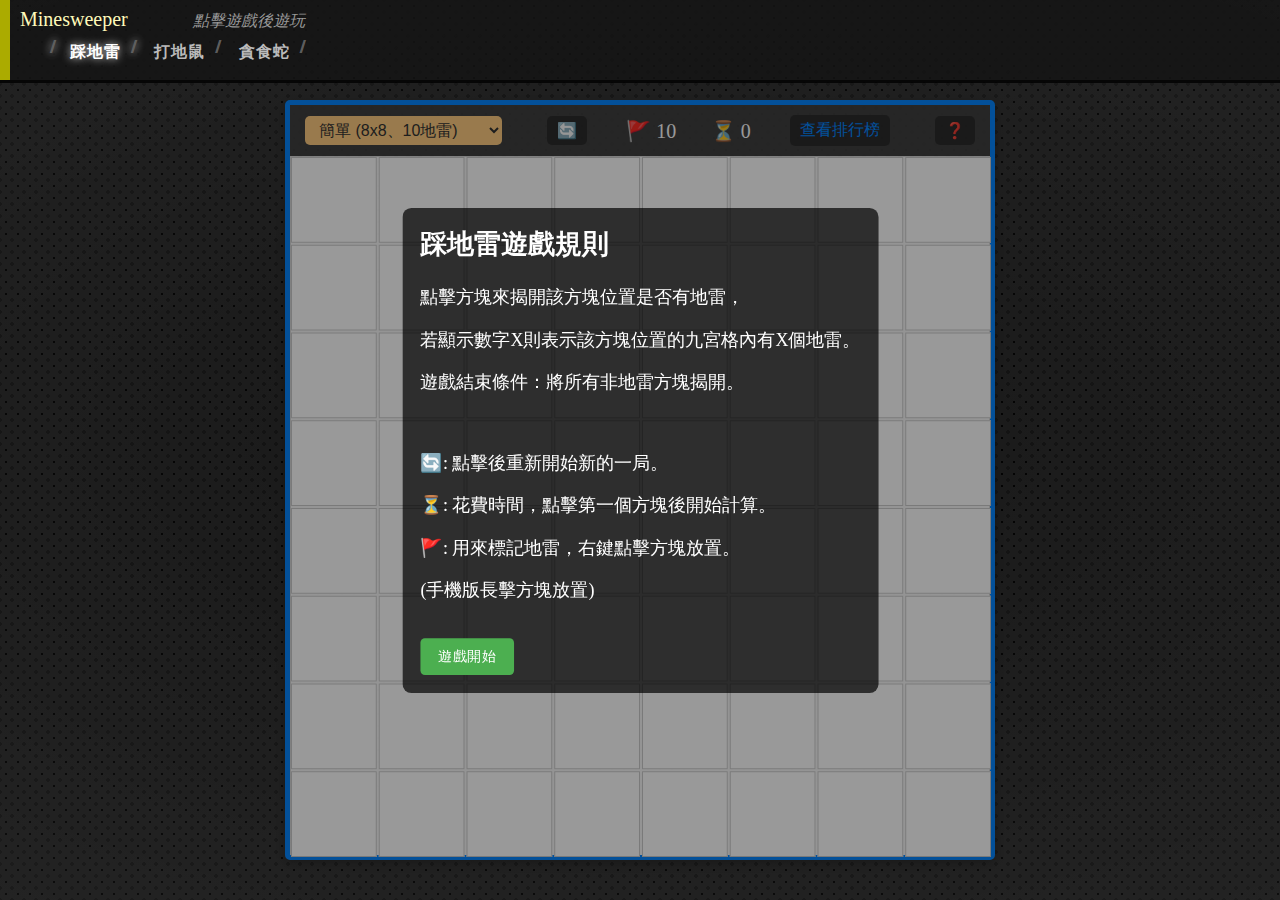
<file: index.html>
<!DOCTYPE html>
<html lang="zh-Hant">
<head>
  <meta charset="UTF-8">
  <meta name="viewport" content="width=device-width, initial-scale=1.0, maximum-scale=1.0, user-scalable=no">
  <title>HTML5 小遊戲</title>
  <link rel="stylesheet" href="style.css">
</head>
<body>
  <!-- 網站頁面總標題 -->
  <header>
      <!-- 預設遊戲名稱 -->
      <h1 id="title">踩地雷</h1>
      <p id="expand">觸碰查看更多小遊戲.</p>
      <p id="select">點擊遊戲後遊玩</p>
      <!-- 遊戲列表 -->
      <ul id="nav">
        <li><a href="#minesweeper" data-game="minesweeper" class="selected">踩地雷</a></li>
          <li><a href="#whackamole" data-game="whackamole">打地鼠</a></li>
          <li><a href="#snake" data-game="snake">貪食蛇</a></li>
      </ul>
  </header>
  <!-- 遊戲執行區 -->
  <iframe id="machine"></iframe>
  <script>
    // 檢查是否為手機版畫面
    const isMobile = window.matchMedia("(max-width: 768px)").matches;
    // 根據裝置類型設定文字
    if(isMobile) {
        document.getElementById("expand").innerHTML = "點擊查看更多小遊戲";
    }
    // 遊戲選擇
    function play(game) {
        "use strict";
        document.querySelector("#nav li a.selected").className = "";
        document.querySelector(`#nav li a[data-game=${game}]`).className = "selected";
        document.getElementById("title").innerHTML = game;
        document.getElementById("machine").src = `${game}/index.html`;
        document.title = "HTML5 Games: " + game.substring(0, 1).toUpperCase() + game.substring(1);
    }
    // 遊戲載入
    window.addEventListener("load", () => {
        "use strict";
        const header = document.querySelector("header");
        play(location.hash.substring(1) || "minesweeper");
        
        // 導航選單點擊事件
        document.querySelector("#nav").addEventListener("click", (e) => {
            if (e.target.dataset.game) {
                play(e.target.dataset.game);
            }
        });
    }, false);
  </script>
</body>
</html>
</file>
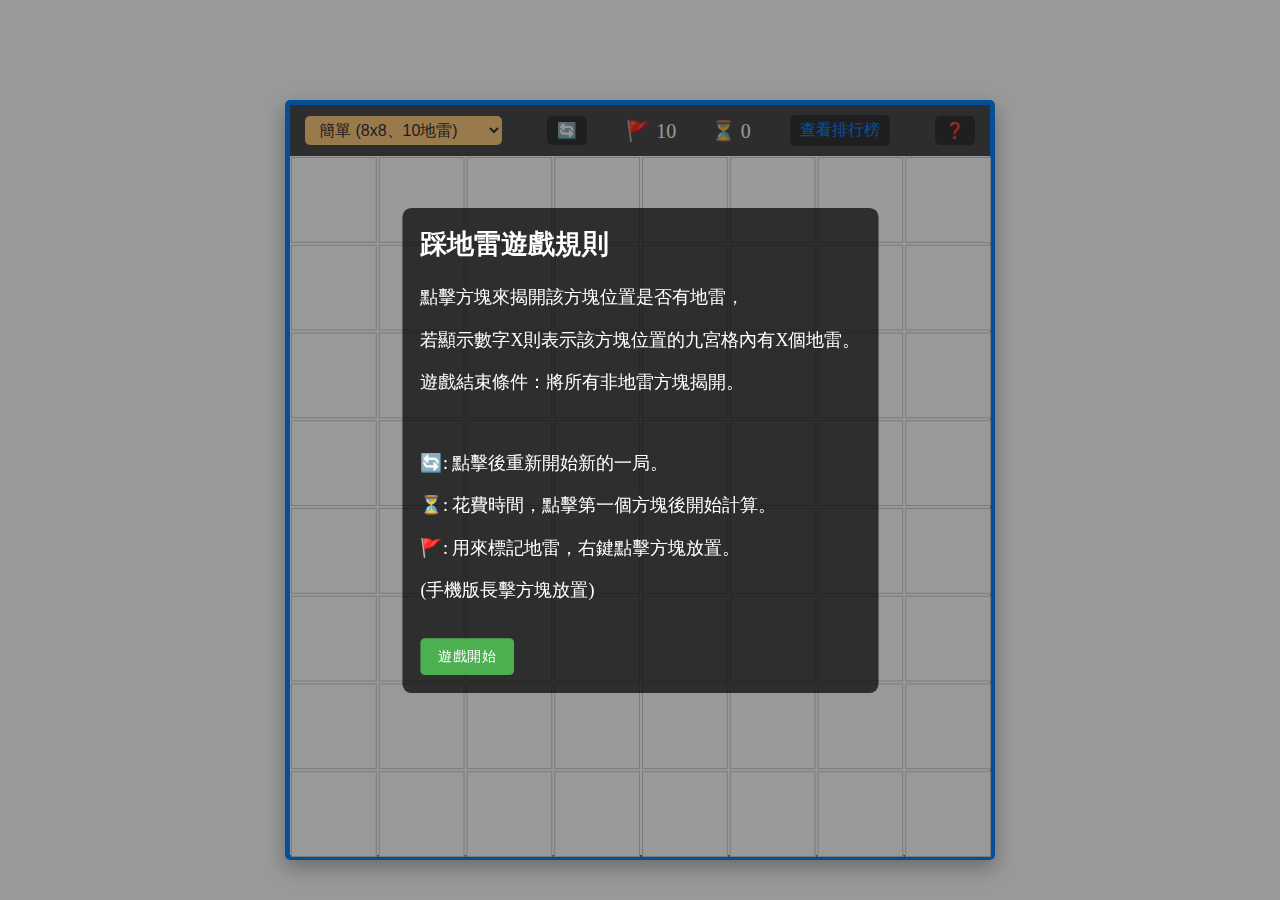
<file: minesweeper/index.html>
<!DOCTYPE html>
<html lang="zh-Hant">
<head>
  <meta charset="UTF-8">
  <meta name="viewport" content="width=device-width, initial-scale=1.0">
  <title>踩地雷</title>
  <link rel="stylesheet" href="style.css">
  <script src="./game.js"></script>
</head>
<body>
  <div id="container" class="gameScreen">
  <header id="header">
    <!-- 遊戲難度選擇 -->
    <select id="difficulty">
      <option value="easy">簡單 (8x8、10地雷)</option>
      <option value="medium">中等 (16x16、40地雷)</option>
      <option value="hard">困難 (24x24、99地雷)</option>
    </select>
    <button id="reset">🔄</button>
    <span id="flags">🚩 99</span>
    <span id="timer">⏳ 000</span>
    <!-- 排行榜相關 -->
    <button id="leaderboard">查看排行榜</button>
    <div id="leaderboard-modal">
      <h2 id="leaderboard-header">最速排行榜
      <select id="leaderboard-select">
        <option value="easy">簡單</option>
        <option value="medium">中等</option>
        <option value="hard">困難</option>
      </select>
      </h2>
      <p id="leaderboard-none">此難度目前沒有人通過</p>
      <ol id="leaderboard-list">
      </ol>
      <button id="close-leaderboard">關閉</button>
    </div>
    <!-- 說明相關 -->
    <button id="help">❓</button>
    <div id="help-modal">
      <h2>踩地雷遊戲說明</h2>
      <p>點擊方塊來揭開該方塊位置是否有地雷，</p>
      <p>若顯示數字X則表示該方塊位置的九宮格內有X個地雷。</p>
      <p>遊戲結束條件：將所有非地雷方塊揭開。</p>
      <br>
      <p>🔄: 點擊後重新開始新的一局。</p>
      <p>⏳: 花費時間，點擊第一個方塊後開始計算。</p>
      <p>🚩: 用來標記地雷，右鍵點擊方塊放置。</p>
      <p>(手機版長擊方塊放置)</p>
    </div>
  </header>
  <div id="game"></div>
  <div id="message-box">
    <h2 id="message">點擊方塊開始遊戲</h2>
  </div>
  <!-- 遊戲規則相關 -->
  <div id="rules-modal">
    <div id="rules-content">
      <h2>踩地雷遊戲規則</h2>
      <p>點擊方塊來揭開該方塊位置是否有地雷，</p>
      <p>若顯示數字X則表示該方塊位置的九宮格內有X個地雷。</p>
      <p>遊戲結束條件：將所有非地雷方塊揭開。</p>
      <br>
      <p>🔄: 點擊後重新開始新的一局。</p>
      <p>⏳: 花費時間，點擊第一個方塊後開始計算。</p>
      <p>🚩: 用來標記地雷，右鍵點擊方塊放置。</p>
      <p>(手機版長擊方塊放置)</p>
      <button id="start-game">遊戲開始</button>
    </div>
  </div>
  </div>
</body>
</html>
</file>
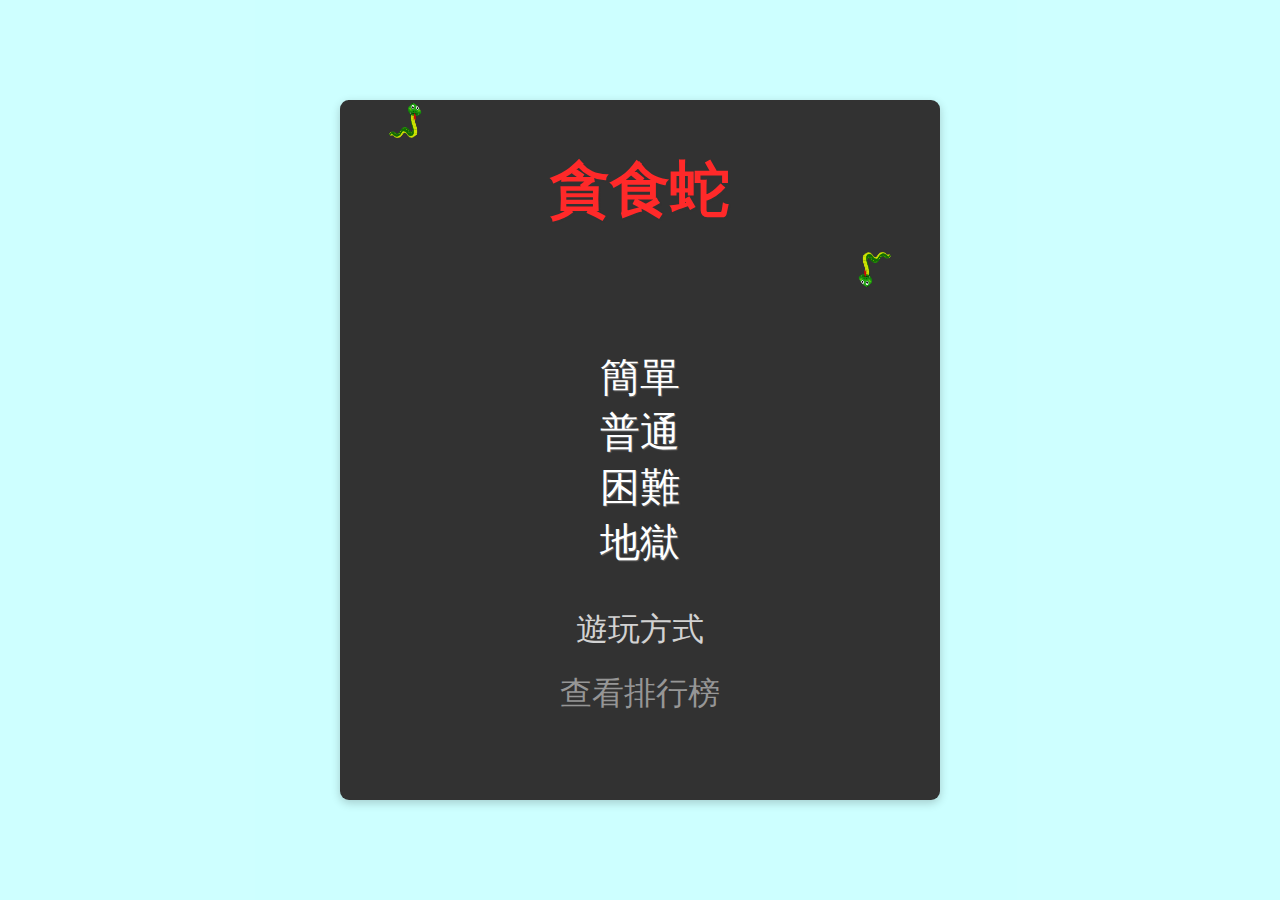
<file: snake/index.html>
<!DOCTYPE html>
<html lang="zh-Hant">
<head>
  <meta charset="UTF-8">
  <meta name="viewport" content="width=device-width, initial-scale=1.0, maximum-scale=1.0, user-scalable=no">
  <title>貪食蛇</title>
  <link rel="stylesheet" href="./style.css">
  <script src="./game.js"></script>
</head>
<body>
  <!-- 首頁 -->
  <div id="home" class="homeScreen">
    <!-- 遊戲標題及動態蛇 -->
    <h1 id="snakeTitle">貪食蛇</h1>
    <img class="dynamic_snake" id="dynamic_snake1" src="./resource/dynamic_snake.png">
    <img class="dynamic_snake" id="dynamic_snake2" src="./resource/dynamic_snake.png"> 
    <!-- 遊戲難度選擇 -->
    <ul>
        <li><a href="#" data-action="play" data-level="1" role="button" aria-label="簡單模式">簡單</a></li>
        <li><a href="#" data-action="play" data-level="2" role="button" aria-label="普通模式">普通</a></li>
        <li><a href="#" data-action="play" data-level="3" role="button" aria-label="困難模式">困難</a></li>
        <li><a href="#" data-action="play" data-level="4" role="button" aria-label="地獄模式">地獄</a></li>
    </ul>
    <br>
    <!-- 遊戲按鈕 -->
    <button id="help" aria-label="查看遊玩方式">遊玩方式</button>
    <br>
    <button id="leaderboard" aria-label="查看排行榜">查看排行榜</button>
  </div>
  <!-- 遊戲主體 -->
  <div id="container" class="gameScreen">
    <!-- 遊玩資訊顯示 -->
    <header id="header">
      <div id="score" aria-live="polite">長度: 0</div>
      <div id="level" aria-live="polite">難度: 1</div>
      <div id="time" aria-live="polite">時間: 0</div>
    </header>
    <div id="game" role="application" aria-label="貪食蛇遊戲區域">
    </div>
    <div id="message-box" aria-live="assertive">
      <h2 id="message">遊戲暫停中，點擊滑鼠右鍵或觸碰螢幕繼續</h2>
    </div>
  </div>
  <!-- 遊戲規則相關 -->
  <div id="help-modal" role="dialog" aria-labelledby="help-title">
    <div id="help-content">
      <h2 id="help-title">貪食蛇遊玩方式</h2>
      <p>電腦使用鍵盤🔼🔽◀️▶️控制貪食蛇的移動；</p>
      <p>手機版使用螢幕滑動控制貪食蛇的移動方向，</p>
      <p>遊戲內有紅色方塊若將它吃掉可以讓蛇變長。</p>
      <p>當蛇撞上藍色邊界牆或是自己的身體就會結束。</p>
      <br>
      <p>電腦版點擊滑鼠右鍵或是鍵盤P鍵暫停，</p>
      <p>手機版輕觸蛇身暫停遊戲，</p>
      <p>努力取得最高的分數(長度)進入排行榜吧。</p>
      <br>
      <button id="close-help" aria-label="關閉說明">關閉</button>
    </div>
  </div>
  <!-- 排行榜相關 -->
  <div id="leaderboard-modal" role="dialog" aria-labelledby="leaderboard-title">
    <h2 id="leaderboard-title">長度排行榜
    <select id="leaderboard-select" aria-label="選擇難度">
      <option value="1">簡單</option>
      <option value="2">普通</option>
      <option value="3">困難</option>
      <option value="4">地獄</option>
    </select>
    </h2>
    <p id="leaderboard-none" aria-live="polite">目前沒有紀錄</p>
    <ol id="leaderboard-list" aria-live="polite">
    </ol>
    <button id="close-leaderboard" aria-label="關閉排行榜">關閉</button>
  </div>
</body>
</html>
</file>
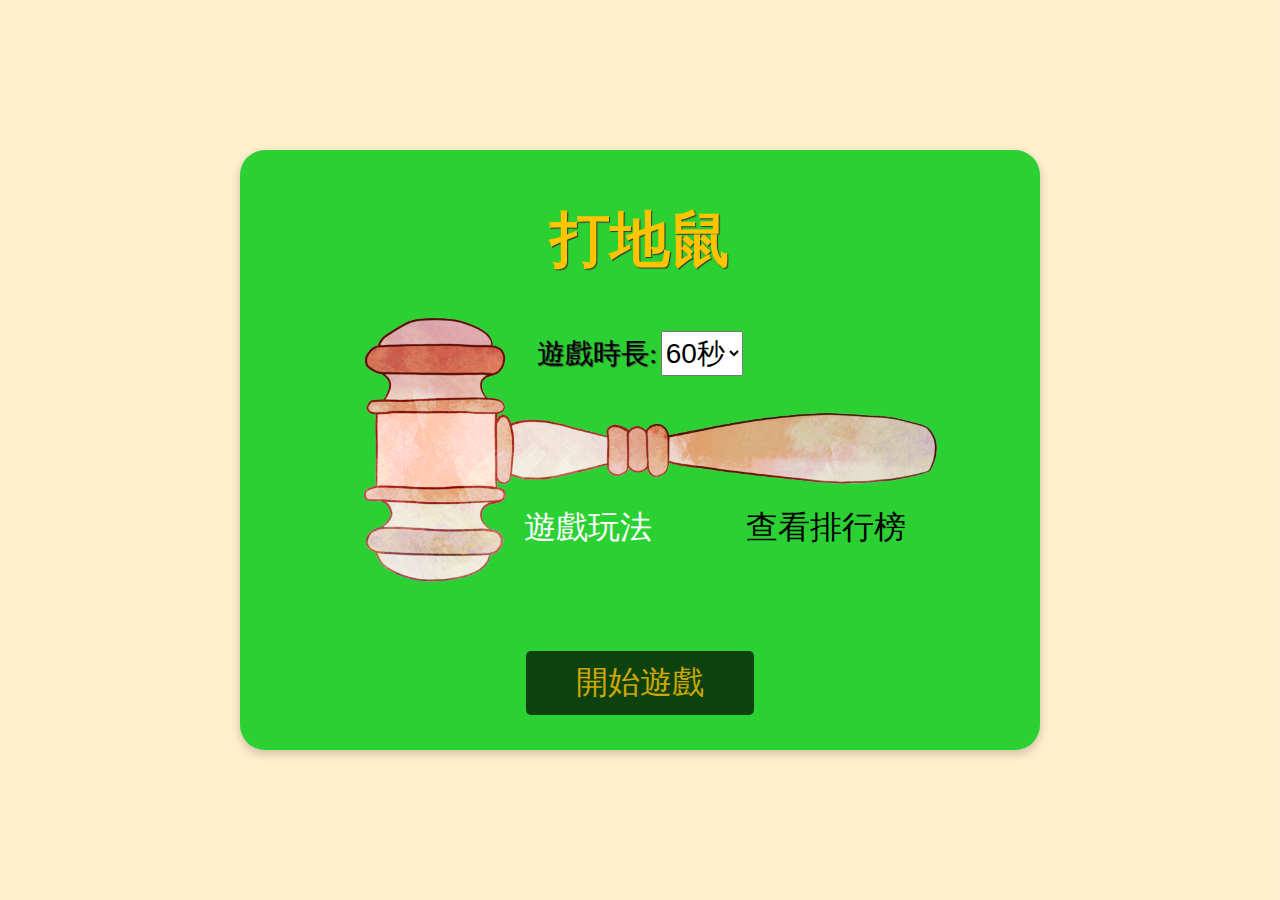
<file: whackamole/index.html>
<!DOCTYPE html>
<html lang="zh-Hant">
<head>
  <meta charset="UTF-8">
  <meta name="viewport" content="width=device-width, initial-scale=1.0, maximum-scale=1.0, user-scalable=no">
  <title>打地鼠</title>
  <link rel="stylesheet" href="./style.css">
  <script src="./game.js"></script>
</head>
<body>
  <!-- 首頁 -->
  <div id="home" class="homeScreen">
    <div id="hammer"></div>
    <!-- 遊戲標題 -->
    <h1>打地鼠</h1>
    <label for="time">遊戲時長:</label>
    <select id="time">
      <option value="30">30秒</option>
      <option value="60" selected>60秒</option>
      <option value="90">90秒</option>
    </select>
    <br>
    <!-- 遊戲規則相關 -->
    <button id="help">遊戲玩法</button>
    <div id="help-modal">
      <div id="help-content">
        <h2>打地鼠遊玩方式</h2>
        <p>使用滑鼠控制槌子移動，</p>
        <p>當左鍵點擊地鼠時就能加分，</p>
        <p>點擊滑鼠右鍵可將遊戲暫停，</p>
        <p>手機版長擊遊戲畫面將遊戲暫停，</p>
        <p>在遊戲時間內獲得最高分吧！</p>
        <br>
        <button id="close-help">關閉</button>
      </div>
    </div>
    <!-- 排行榜相關 -->
    <button id="leaderboard">查看排行榜</button>
    <div id="leaderboard-modal">
      <h2 id="leaderboard-header">積分排行榜
      <select id="leaderboard-select">
        <option value="30">30秒</option>
        <option value="60">60秒</option>
        <option value="90">90秒</option>
      </select>
      </h2>
      <p id="leaderboard-none">目前沒有紀錄</p>
      <ol id="leaderboard-list">
      </ol>
      <button id="close-leaderboard">關閉</button>
    </div>
    <br>
    <button id="start">開始遊戲</button>
  </div>
  <!-- 遊戲主體 -->
  <div id="container" class="gameScreen">
    <!-- 遊戲資訊顯示 -->
    <header id="header">
      <div id="scoreDisplay">分數: 0</div>
      <div id="timeDisplay">時間: 60</div>
    </header>
    <div id="game">
      <!-- 地洞 -->
      <div class="hole"></div>
      <div class="hole"></div>
      <div class="hole"></div>
      <div class="hole"></div>
      <div class="hole"></div>
      <div class="hole"></div>
      <div class="hole"></div>
      <div class="hole"></div>
      <div class="hole"></div>
    </div>
    <!-- 滑鼠 -->
    <div class="cursor"></div>
    <div id="message-box">
      <h2 id="message">遊戲暫停中，點擊滑鼠右鍵繼續</h2>
    </div>
  </div>
</body>
</html>
</file>
<file: style.css>
/* 
網站頁面主設計 
*/
 html {
    background: radial-gradient(black 15%, transparent 0%) 0px 0px,
                radial-gradient(black 15%, transparent 0%) 0px 24px,
                radial-gradient(black 15%, transparent 0%) 24px 0px,
                radial-gradient(black 15%, transparent 0%) 24px 24px,
                radial-gradient(rgba(0, 0, 0, 0.1) 20%, transparent 25%) 6px 6px,
                radial-gradient(rgba(0, 0, 0, 0.1) 20%, transparent 25%) 6px 18px,
                radial-gradient(rgba(0, 0, 0, 0.1) 20%, transparent 25%) 18px 18px,
                radial-gradient(rgba(0, 0, 0, 0.1) 20%, transparent 25%) 18px 6px;
    background-color: #282828;
    background-size: 12px 12px;
    height: 100%;
}
/* 網站頁面主體 */
body {
    position: relative;
    height: 100%;
    margin: 0px;
    font: 12px/18px "HelveticaNeue", "Helvetica Neue", Helvetica, Arial, sans-serif;
    background-image: radial-gradient(100% 70%, transparent, rgba(255, 255, 255, 0.100));
}

/* 
網站頁面總標題 
*/
@keyframes headerGlow {
    0% { box-shadow: 0 3px rgba(0, 0, 0, 0.8); }
    50% { box-shadow: 0 3px rgba(255, 255, 0, 0.5); }
    100% { box-shadow: 0 3px rgba(0, 0, 0, 0.8); }
}

header {
    position: absolute;
    box-sizing: border-box;
    top: 0;
    left: 0;
    width: 100%;
    height: 40px;
    margin: 0;
    z-index: 1;
    box-shadow: 0 3px rgba(0, 0, 0, 0.8);
    background: rgba(20, 20, 20, 0.8);
    border-left: 10px inset rgb(255, 255, 0);
    transition: all 0.5s;
    animation: headerGlow 20s infinite;
}

@keyframes titlePulse {
    0% { transform: scale(1); }
    50% { transform: scale(1.05); }
    100% { transform: scale(1); }
}

header h1 {
    display: inline-block;
    margin: 0;
    padding: 10px;
    font-family: Georgia, Times, "Times New Roman", serif;
    color: rgb(255, 250, 186);
    font-size: 20px;
    font-weight: normal;
    text-transform: capitalize;
    animation: titlePulse 3s infinite;
}

header p {
    display: inline-block;
    margin: 0;
    color: #999999;
    font-size: 16px;
    font-style: italic;
    transition: opacity 0.5s;
}

header:hover {
    height: 80px;
}

header:hover #expand {
    opacity: 0;
}

header:hover #select {
    opacity: 1;
}

#select {
    position: relative;
    left: -100px;
    opacity: 0;
    transition: all 0.5s ease;
}

/* 遊戲執行區 */
iframe {
    width: 100%;
    height: 100%;
    border: none;
    margin-bottom: -5px;
}

/* 
手機版樣式 
*/
@media screen and (max-width: 768px) {
    header {
      padding: 10px;
    }
    
    header h1 {
      font-size: 24px;
    }

    #expand, #select {
      font-size: 14px;
    }

    #machine {
      height: calc(100vh - 200px);
    }
    
}

/* 
遊戲列表 
*/
@keyframes navItemSlide {
    from { transform: translateX(-20px); opacity: 0; }
    to { transform: translateX(0); opacity: 1; }
}

#nav {
    list-style: none;
    margin: 5px;
}

#nav li {
    display: inline-block;
}

#nav a {
    position: relative;
    margin: 2px 3px;
    padding: 6px 12px 5px;
    font-family: Georgia, Times, "Times New Roman", serif;
    text-transform: uppercase;
    text-decoration: none;
    font-weight: 800;
    font-size: 16px;
    letter-spacing: 1px;
    line-height: 18px;
    color: #BBB;
    opacity: 0;
    transition: all 0.5s;
}

header:hover #nav a {
    opacity: 1;
    animation: navItemSlide 0.5s ease-out forwards;
}

@keyframes linkGlow {
    0% { color: #BBB; text-shadow: none; }
    50% { color: white; text-shadow: 0 0 5px rgba(255,255,255,0.5); }
    100% { color: #BBB; text-shadow: none; }
}

#nav a:hover {
    color: white;
    animation: linkGlow 1s infinite;
}

#nav a::after {
    content: "//";
    position: absolute;
    top: 1px;
    right: -8px;
    width: 10px;
    height: 20px;
    font-size: 18px;
    letter-spacing: -4px;
    color: #646464;
}

#nav li:first-child a::before {
    content: "//";
    position: absolute;
    top: 1px;
    left: -8px;
    width: 10px;
    height: 20px;
    font-size: 18px;
    letter-spacing: -4px;
    color: #646464;
}

#nav li a.selected {
    color: white;
    text-shadow: 0 0 8px rgba(255,255,255,0.8);
}

/* 
手機版遊戲列表 
*/
@media screen and (max-width: 768px) {
    #nav {
      flex-direction: column;
      align-items: center;
    }
    
    #nav li {
      margin: 5px 0;
    }
    
    #nav li a {
      padding: 8px 15px;
      font-size: 16px;
    }
  }
</file>
<file: minesweeper/style.css>
/* 
遊戲背景設定
 */
@keyframes backgroundShift {
    0% { background-color: rgba(255, 255, 255, 0.2); }
    50% { background-color: rgba(200, 230, 255, 0.3); }
    100% { background-color: rgba(255, 255, 255, 0.2); }
}

html, body {
    width: 100%;
    height: 100%;
    margin: 0;
    padding: 0;
    border: 0;
    overflow: hidden;
    animation: backgroundShift 10s infinite;
    display: flex;
    flex-direction: column;
    align-items: center;
    font-size: 15px;
    overflow: auto;
}

@media screen and (max-width: 768px) {
    html, body {
        font-size: 12px;
    }
    a {
        font-size: 32px;
    }
}

@keyframes textGlow {
    0% { text-shadow: #333 1px 1px 1px; }
    50% { text-shadow: #333 2px 2px 3px; }
    100% { text-shadow: #333 1px 1px 1px; }
}

html, body, input {
    color: black;
    font-family: "Gill Sans MT Ext Condensed Bold";
    animation: textGlow 3s infinite;
}

@keyframes linkPulse {
    0% { transform: scale(1); }
    50% { transform: scale(1.1); }
    100% { transform: scale(1); }
}
a {
    color: #333;
    text-shadow: #666 1px 1px 1px;
    text-decoration: none;
    outline: none;
    font-size: 48px;
    transition: all 0.3s ease;
    animation: linkPulse 2s infinite;
}
a:hover {
    color: black;
    text-shadow: #333 1px 1px 1px;
    transform: scale(1.2);
}

input {
    color: #333;
    text-shadow: #666 1px 1px 1px;
    transition: all 0.3s ease;
}

input:focus {
    transform: scale(1.05);
}

/* 
遊戲容器設定
*/
@keyframes containerFloat {
    0% { transform: translateY(0px); }
    50% { transform: translateY(-10px); }
    100% { transform: translateY(0px); }
}

#container {
    display: flex;
    flex-direction: column;
    align-items: center;
    position: absolute;
    width: 700px;
    height: 750px;
    margin-top: 100px;
    background: rgba(255, 255, 255, 0.8);
    border: 5px solid rgb(5, 134, 255);
    border-radius: 5px;
    box-shadow: 0 4px 10px rgba(0, 0, 0, 0.2);
    z-index: 3;
    animation: containerFloat 15s infinite ease-in-out;
    transition: all 0.3s ease;
}

#container:hover {
    box-shadow: 0 8px 20px rgba(0, 0, 0, 0.3);
}

/*內部標題區域 */
@keyframes headerGlow {
    0% { box-shadow: 0 4px 10px rgba(0, 0, 0, 0.3); }
    50% { box-shadow: 0 4px 20px rgba(5, 134, 255, 0.5); }
    100% { box-shadow: 0 4px 10px rgba(0, 0, 0, 0.3); }
}

#header {
    display: flex;
    justify-content: space-between;
    align-items: center;
    background: rgba(0, 0, 0, 0.7);
    color: white;
    padding: 10px 10px;
    width: 680px;
    animation: headerGlow 3s infinite;
}

#header select, #header button {
    font-size: 16px;
    padding: 5px 10px;
    margin: 0 5px;
    border: none;
    border-radius: 5px;
    transition: all 0.3s ease;
}

#header select:hover, #header button:hover {
    transform: scale(1.1);
}

#header span {
    font-size: 20px;
    transition: all 0.3s ease;
}

#header button {
    background: rgba(0, 0, 0, 0.3);
    color: rgb(5, 134, 255);
    cursor: pointer;
}

#header button:hover {
    background: rgba(5, 134, 255, 0.3);
    color: white;
}

@keyframes difficultyPulse {
    0% { background: #ffcc80; }
    50% { background: #ffd700; }
    100% { background: #ffcc80; }
}

#difficulty {
    background: #ffcc80;
    color: #333;
    animation: difficultyPulse 2s infinite;
}

/* 手機版響應式設計 */
    @media screen and (max-width: 768px) {
        #container {
            width: 95%;
            height: auto;
            margin-top: 150px;
        }
        
        #header {
            width: 100%;
            flex-wrap: wrap;
            gap: 1px;
            padding: 10px 0;
        }
        
        #header select {
            font-size: 14px;
            width: 200px;
            padding: 3px 5px;
            margin: 2px;
        }
        #header select, #header select:hover{
            transform: none;
        }
        
        #header button {
            font-size: 14px;
            margin: 0 0px;
        }
        
        #header span {
            font-size: 14px;
            margin: 2px 10px;
        }
        #leaderboard{
            width: 200px;
        }
        #help {
            width: 100px;
        }
        
        /* 第1行元素 */
        #leaderboard, #help {
            order: 1;
        }

        /* 第2行元素 */
        #difficulty, #reset, #flags, #timer {
            order: 2;
        }
}

/*
遊戲規則框樣式
*/
@keyframes modalFade {
    from { opacity: 0; }
    to { opacity: 1; }
}

#rules-modal {
    display: flex;
    justify-content: center;
    align-items: center;
    position: fixed;
    top: 0;
    left: 0;
    width: 100%;
    height: 100%;
    background: rgba(0, 0, 0, 0.4);
    z-index: 15;
    animation: modalFade 0.3s ease-in;
}

#rules-content {
    background: rgba(0, 0, 0, 0.7);
    color: white;
    padding: 20px;
    border-radius: 10px;
    text-align: left;
    font-size: 20px;
    transform: scale(0.9);
    animation: modalFade 0.3s ease-in forwards;
    max-width: 90%;
    margin: 0 20px;
}

#rules-content h2 {
    margin-top: 0;
    transition: all 0.3s ease;
}

#rules-content button {
    margin-top: 20px;
    padding: 10px 20px;
    font-size: 16px;
    background: #4caf50;
    color: white;
    border: none;
    border-radius: 5px;
    cursor: pointer;
    transition: all 0.3s ease;
}

#rules-content button:hover {
    background: #45a049;
    transform: scale(1.1);
}

/* 
訊息框樣式 
*/
@keyframes messagePop {
    0% { transform: scale(0); opacity: 0; }
    20% { transform: scale(1.2); opacity: 0.8; }
    40% { transform: scale(0.9); opacity: 1; }
    60% { transform: scale(1); opacity: 1; }
    80% { transform: scale(1); opacity: 1; }
    90% { transform: scale(1); opacity: 0.5; }
    100% { transform: scale(1); opacity: 0; }
}

#message-box {
    display: none;
    position: absolute;
    top: 50%;
    left: 10%;
    background: rgba(0, 0, 0, 0.8);
    color: rgb(255, 0, 255);
    font-size: 36px;
    text-align: center;
    padding: 2px 40px;
    border-radius: 10px;
    box-shadow: 0 4px 15px rgba(0, 0, 0, 0.3);
    z-index: 1000;
    animation: messagePop 5s ease-in-out;
}

@media screen and (max-width: 768px) {
    #rules-modal {
        margin-top: 50px;
    }
    #rules-content {
        font-size: 16px;
        padding: 15px;
    }
    #message-box {
        font-size: 24px;
        padding: 2px 20px;
        left: 5%;
    }
}

/* 
遊戲主體區域 
*/
@keyframes gameAppear {
    from { opacity: 0; transform: scale(0.9); }
    to { opacity: 1; transform: scale(1); }
}

#game {
    display: grid;
    gap: 2px;
    width: 700px;
    height: 700px;
    background: rgba(255, 255, 255, 0.8);
    z-index: 9;
    animation: gameAppear 0.5s ease-out;
}

.cell {
    display: flex;
    justify-content: center;
    align-items: center;
    border: 1px solid #ccc;
    cursor: pointer;
    background: #ffffff;
    font-size: 18px;
    font-weight: bold;
    text-align: center;
    transition: all 0.3s ease;
    text-shadow: none;
    perspective: 1000px;
}

/* 滑過效果 */
.cell:not(.revealed):hover {
    transform: translateY(-2px);
    background-color: #ffd700;
    box-shadow: 0 2px 8px rgba(255, 215, 0, 0.3);
}

/* 已經揭露格子的樣式 */
.cell.revealed {
    background: #e0e0e0;
    color: #333333;
    cursor: default;
    box-shadow: inset 0 1px 3px rgba(0, 0, 0, 0.3);
}

/* 地雷樣式 */
@keyframes mineExplode {
    0% { transform: scale(1); }
    50% { transform: scale(1.2); }
    100% { transform: scale(1); }
}

.cell.mine {
    background: #ffabab;
    color: #fff;
    font-size: 20px;
    font-weight: bold;
    box-shadow: inset 0 3px 8px rgba(0, 0, 0, 0.2);
    animation: mineExplode 0.5s ease-out;
}

/* 插旗樣式 */
@keyframes flagWave {
    0% { transform: rotate(-3deg); }
    50% { transform: rotate(3deg); }
    100% { transform: rotate(-3deg); }
}

.cell.flagged {
    background: linear-gradient(to bottom, #ffcc80, #ffab40);
    color: #e65100;
    font-size: 20px;
    font-weight: bold;
    animation: flagWave 3s infinite;
}

@media screen and (max-width: 768px) {
    #game {
        width: 100%;
        height: auto;
    }
    .cell {
        font-size: 14px;
    }
    .cell.mine {
        font-size: 16px;
    }
    .cell.flagged {
        font-size: 16px;
    }
}

/* 根據數字顯示不同背景顏色 */
.cell.number-1 {
    background-color: #e0e0e0;
    color: #0b5394;
}
.cell.number-2 {
    background-color: #e0e0e0;
    color: #38761d;
}
.cell.number-3 {
    background-color: #e0e0e0;
    color: #990000;
}
.cell.number-4 {
    background-color: #e0e0e0;
    color: #ccd30d;
}
.cell.number-5 {
    background-color: #e0e0e0;
    color: #783f04;
}
.cell.number-6 {
    background-color: #e0e0e0;
    color: #351c75;
}
.cell.number-7 {
    background-color: #e0e0e0;
    color: #783f04;
}
.cell.number-8 {
    background-color: #e0e0e0;
    color: #666;
}

/* 
幫助框樣式 
*/
@keyframes helpSlide {
    from { transform: translateY(-100%); opacity: 0; }
    to { transform: translateY(-50%); opacity: 1; }
}

#help-modal {
    display: none;
    position: fixed;
    top: 30%;
    left: 120%;
    transform: translate(0, -50%);
    width: 400px;
    text-align: left;
    color: rgb(0, 0, 0);
    background: rgba(255, 255, 255, 0.7);
    text-shadow: none;
    z-index: 11;
    animation: helpSlide 0.3s ease-out;
}

@media screen and (max-width: 768px) {
    #help-modal {
        background: rgb(199, 199, 199);
        width: 100%;
        left: 0%;
        top: 60%;
    }
}

/* 
排行榜樣式 
*/
@keyframes leaderboardSlide {
    from { transform: translateY(0%); opacity: 0; }
    to { transform: translateY(-50%); opacity: 1; }
}

#leaderboard-modal {
    display: none;
    position: absolute;
    top: 20%;
    left: -70%;
    transform: translate(0, -50%);
    width: 300px;
    font-size: 20px;
    background: rgba(0, 0, 0, 0.7);
    border: 2px solid #ccc;
    border-radius: 10px;
    padding: 20px;
    box-shadow: 0 4px 10px rgba(0, 0, 0, 0.2);
    cursor: grabbing;
    z-index: 10;
    animation: leaderboardSlide 0.5s ease-out;
}

/* 排行榜標題 */
@keyframes titleGlow {
    0% { text-shadow: 0 0 5px #fff; }
    50% { text-shadow: 0 0 20px #fff; }
    100% { text-shadow: 0 0 5px #fff; }
}

#leaderboard-header {
    list-style: none;
    padding: 0;
    margin: 10px 0;
    color: white;
    text-decoration: overline underline; 
    font-weight: bold;
    animation: titleGlow 2s infinite;
}

/* 排行榜列表 */
@keyframes listFade {
    from { opacity: 0; transform: translateY(-10px); }
    to { opacity: 1; transform: translateY(0); }
}

#leaderboard-list {
    list-style: none;
    padding: 0;
    margin: 0;
}

#leaderboard-list li {
    margin: 5px 0;
    color: rgb(255, 234, 176);
    animation: listFade 0.5s ease-out forwards;
}

#leaderboard-list li:first-child {
    margin: 10px 0;
    font-size: 22px;
    color: rgb(255, 200, 50);
    font-weight: bold;
}

#leaderboard-select {
    float: right;
    transition: all 0.3s ease;
}

#leaderboard-select:hover {
    transform: scale(1.1);
}

/* 排行榜無資料 */
#leaderboard-none {
    display: none;
}   

/* 關閉排行榜按鈕 */
#close-leaderboard {
    margin: 30px 0 0 0;
    padding: 5px 10px;
    font-size: 20px;
    background: #ff5252;
    color: white;
    border: none;
    border-radius: 5px;
    cursor: pointer;
    transition: all 0.3s ease;
}

#close-leaderboard:hover {
    background: #ff0000;
    transform: scale(1.1);
}

@media screen and (max-width: 768px) {
    #leaderboard-modal {
        width: 90%;
        left: 0%;
        top: 60%;
        transform: translate(0, -50%);
        font-size: 16px;
        background: rgba(0, 0, 0, 0.95);
    }
    #leaderboard-list li:first-child {
        font-size: 18px;
    }
    #close-leaderboard {
        font-size: 16px;
    }
}
</file>
<file: snake/style.css>
/* 
遊戲背景設定
 */
 @keyframes backgroundPulse {
    0% { background-color: rgba(0, 255, 255, 0.1); }
    50% { background-color: rgba(0, 255, 255, 0.2); }
    100% { background-color: rgba(0, 255, 255, 0.1); }
}

html, body {
    width: 100%;
    height: 100%;
    margin: 0;
    padding: 0;
    border: 0;
    overflow: hidden;
    background-color: rgba(0, 255, 255, 0.1);
    display: flex;
    flex-direction: column;
    align-items: center;
    font-size: 15px;
    overflow: auto;
    animation: backgroundPulse 10s infinite;
}

html, body, input {
    color: black;
    font-family: "Gill Sans MT Ext Condensed Bold";
    text-shadow: #333 1px 1px 1px;
}

@keyframes linkHover {
    0% { transform: scale(1); }
    50% { transform: scale(1.1); }
    100% { transform: scale(1); }
}

a {
    color: #ffffff;
    text-shadow: #666 1px 1px 1px;
    text-decoration: none;
    outline: none;
    font-size: 40px;
    transition: all 0.3s ease;
}

a:hover {
    color: rgba(255, 41, 41, 0.8);
    text-shadow: #333 1px 1px 1px;
    animation: linkHover 1s infinite;
}

input {
    color: #333;
    text-shadow: #666 1px 1px 1px;
}


/* 
遊戲首頁設定
*/
@keyframes homeAppear {
    from { 
        opacity: 0;
        transform: translateY(-20px);
    }
    to {
        opacity: 1;
        transform: translateY(0);
    }
}

#home {
    display: block;
    flex-direction: column;
    text-align:center; 
    position: absolute;
    width: 600px;
    height: 700px;
    margin-top: 100px;
    background: rgb(50, 50, 50);
    border-radius: 9px;
    box-shadow: 0 3px 10px rgba(0, 0, 0, 0.2);
    z-index: 10;
    animation: homeAppear 0.5s ease-out;
}

@keyframes titleGlow {
    0% { text-shadow: 0 0 5px rgba(255, 41, 41, 0.5); }
    50% { text-shadow: 0 0 20px rgba(255, 41, 41, 0.8); }
    100% { text-shadow: 0 0 5px rgba(255, 41, 41, 0.5); }
}

#home h1 {
    color: rgba(255, 41, 41);
    font-size: 60px;
    margin: 50px 0;   
    animation: titleGlow 2s infinite;
}

#home ul {
    position: absolute;
    top: 250px;
    left: 10px;
    right: 10px;
    margin: 0;
    padding: 0;
    text-align: center;
    list-style: none;
}

/*
首頁按鈕樣式
*/
@keyframes buttonPulse {
    0% { transform: scale(1); }
    50% { transform: scale(1.05); }
    100% { transform: scale(1); }
}

#help {
    margin-top: 300px;
    padding: 10px 20px;
    font-size: 32px;
    cursor: pointer;
    background: rgb(0, 0, 0, 0);
    color:rgba(210, 210, 210);
    border: none;
    border-radius: 5px;
    transition: all 0.3s ease;
}

#help:hover {
    animation: buttonPulse 1s infinite;
}

#leaderboard {
    margin-top: 0px;
    padding: 10px 20px;
    font-size: 32px;
    cursor: pointer;
    background: rgb(0, 0, 0, 0);
    color:rgb(150, 150, 150);
    border: none;
    border-radius: 5px;
    transition: all 0.3s ease;
}

#leaderboard:hover {
    animation: buttonPulse 1s infinite;
}

/*動態蛇樣式*/
.dynamic_snake {
    position: absolute;
    width: 40px;
    height: 40px;
    background-size: cover;
    border-radius: 50%;
    z-index: 20;
}


/*
手機版首頁設計
*/
@media screen and (max-width: 768px) {
    html, body {
        font-size: 12px;
    }
    a {
        font-size: 32px;
    }
    #home {
        width: 90%;
        height: auto;
        min-height: 500px;
        margin-top: 150px;
    }
    #home h1 {
        font-size: 40px;
        margin: 30px 0;
    }
    #home ul {
        top: 120px;
        margin: 20px 0;
    }
    #help {
        margin-top: 250px;
        font-size: 24px;
    }
    #leaderboard {
        font-size: 24px;
    }
    .dynamic_snake {
        width: 30px;
        height: 30px;
    }
}

/* 
遊戲容器設定 
*/
@keyframes containerAppear {
    from {
        opacity: 0;
        transform: scale(0.9);
    }
    to {
        opacity: 1;
        transform: scale(1);
    }
}

#container {
    display: none;
    flex-direction: column;
    align-items: center;
    position: absolute;
    width: 600px;
    height: 700px;
    margin-top: 100px;
    background: rgb(50, 50, 50);
    border: 3px solid #4c99af;
    border-radius: 9px;
    box-shadow: 0 2px 10px rgba(0, 0, 0, 0.2);
    z-index: 3;
    animation: containerAppear 0.5s ease-out;
}

/* 內部標題區域 */
@keyframes headerGlow {
    0% { color: rgba(255, 41, 41, 0.8); }
    50% { color: rgba(255, 41, 41, 1); }
    100% { color: rgba(255, 41, 41, 0.8); }
}

#header {
    display: flex;
    justify-content: space-between;
    align-items: center;
    width: 600px;
    margin-top: 10px;
    font-size: 40px;
    color: rgba(255, 41, 41);
    animation: headerGlow 2s infinite;
}

#header div {
    flex: 1;
    text-align: center;
}

/* 
遊戲主體區域 
*/
@keyframes gameAppear {
    from { opacity: 0; }
    to { opacity: 1; }
}

#game {
    display: grid;
    margin-top: 35px;
    width: 600px;
    height: 600px;
    border-top: 3px dashed #4c99af;
    z-index: 9;
    animation: gameAppear 0.5s ease-out;
}

/* 蛇的樣式 */
@keyframes snakeBodySlide {
    0% { 
        transform: skew(-2deg) scale(0.98);
        filter: brightness(95%);
    }
    50% { 
        transform: skew(2deg) scale(1.02);
        filter: brightness(105%);
    }
    100% { 
        transform: skew(-2deg) scale(0.98);
        filter: brightness(95%);
    }
}

.snake {
    background-size: cover;
}

.snake-head {
    background-image: url('resource/snakehead.png');
    background-size: cover;
}

.snake-body {
    background-color: rgb(187, 216, 10);
    background-size: cover;
    animation: snakeBodySlide 2s ease-in-out infinite;
}

/* 食物樣式 */
@keyframes foodBounce {
    0% { transform: translateY(0); }
    50% { transform: translateY(-5px); }
    100% { transform: translateY(0); }
}

.food {
    border-radius: 10px;
    background-color: red;
    background-image: url('resource/food.png');
    background-size: cover;
    animation: foodBounce 1s infinite;
}

/* 
訊息框樣式 
*/
@keyframes messagePop {
    0% { transform: scale(0); opacity: 0; }
    20% { transform: scale(1.2); opacity: 0.8; }
    40% { transform: scale(0.9); opacity: 1; }
    60% { transform: scale(1); opacity: 1; }
    80% { transform: scale(1); opacity: 1; }
    90% { transform: scale(1); opacity: 0.5; }
    100% { transform: scale(1); opacity: 0; }
}

#message-box {
    display: none;
    position: absolute;
    top: 50%;
    left: 35%;
    background: rgba(0, 0, 0, 0.8);
    color: rgb(255, 0, 255);
    font-size: 36px;
    text-align: center;
    padding: 2px 40px;
    border-radius: 10px;
    box-shadow: 0 4px 15px rgba(0, 0, 0, 0.3);
    z-index: 1000;
    animation: messagePop 3s ease-in-out infinite;
}

/* 
幫助視窗樣式 
*/
@keyframes modalSlide {
    from {
        opacity: 0;
        transform: translateX(-100%);
    }
    to {
        opacity: 1;
        transform: translateX(-50%);
    }
}

#help-modal {
    display: none;
    position: absolute;
    top: 20%;
    right: 60%;
    transform: translateX(-50%);
    width: 450px;
    text-align:left;
    color: rgb(255, 255, 255);
    background: rgba(0, 2, 114, 0.473);
    border: 2px solid #4c99afd8;
    border-radius: 10px;
    text-shadow: none;  
    z-index: 16;
    animation: modalSlide 0.3s ease-out;
}

/* 幫助視窗標題 */
#help-modal h2 {
    font-size: 24px;
}

/* 幫助視窗內容 */
#help-modal p {
    font-size: 20px;
}

/* 關閉按鈕 */
@keyframes buttonHover {
    0% { transform: scale(1); }
    50% { transform: scale(1.1); }
    100% { transform: scale(1); }
}

#close-help {
    margin: 10px 0 0 200px;
    font-size: 20px;
    padding: 5px 10px;
    background: rgba(225, 225, 225, 0.7);
    color: rgb(0, 98, 255);
    border: none;
    border-radius: 5px;
    cursor: pointer;
    transition: all 0.3s ease;
}

#close-help:hover {
    animation: buttonHover 1s infinite;
}

/* 
排行榜視窗樣式 
*/
@keyframes leaderboardSlide {
    from {
        opacity: 0;
        transform: translateX(100%);
    }
    to {
        opacity: 1;
        transform: translateX(-50%);
    }
}

#leaderboard-modal {
    display: none;
    position: absolute;
    top: 20%;
    left: 85%;
    transform: translateX(-50%);
    width: 400px;
    font-size: 20px;
    text-align: left;
    background: rgba(255, 255, 255, 0.7);
    border: 2px solid #4c99afd8;
    border-radius: 10px;
    padding: 20px;
    box-shadow: 0 4px 10px rgba(0, 0, 0, 0.2);
    cursor: grabbing;
    z-index: 15;
    animation: leaderboardSlide 0.3s ease-out;
}

/* 排行榜標題 */
#leaderboard-header {
    list-style: none;
    padding: 0;
    margin: 10px 0 10px;
    color: #0e0d05;
    font-weight: bold;
    font-size: 36px;
}

/* 排行榜難度選擇 */
#leaderboard-select {
    text-align: right;
    font-size: 30px;
    float: right;
    color: rgb(0, 0, 0);
    border: none;
    background-color: #ffffff7c;
    transition: all 0.3s ease;
}

/* 排行榜列表 */    
#leaderboard-list {
    list-style: none;
    padding: 0;
    margin: 0;
}

@keyframes listItemAppear {
    from {
        opacity: 0;
        transform: translateX(-10px);
    }
    to {
        opacity: 1;
        transform: translateX(0);
    }
}

/* 排行榜列表項目 */    
#leaderboard-list li {
    margin: 5px 0;
    color: rgba(255, 132, 50, 0.8);
    animation: listItemAppear 0.3s ease-out;
    animation-fill-mode: both;
}

/* 排行榜列表項目(第一名) */
@keyframes firstPlaceGlow {
    0% { text-shadow: 0 0 5px rgba(255, 114, 20, 0.5); }
    50% { text-shadow: 0 0 20px rgba(255, 114, 20, 0.8); }
    100% { text-shadow: 0 0 5px rgba(255, 114, 20, 0.5); }
}

#leaderboard-list li:first-child {
    margin: 10px 0;
    font-size: 22px;
    color: rgb(255, 114, 20);
    font-weight: bold;
    animation: firstPlaceGlow 2s infinite;
}

/* 排行榜列表項目(無資料) */
#leaderboard-none{
    color: gray;
    display: none;
}

/* 關閉排行榜按鈕 */
#close-leaderboard {
    margin: 10px 0 0 320px;
    font-size: 20px;
    padding: 5px 10px;
    background: #ff5252;
    color: white;
    border: none;
    border-radius: 5px;
    cursor: pointer;
    transition: all 0.3s ease;
}

#close-leaderboard:hover {
    animation: buttonHover 1s infinite;
}

/*
手機版遊戲設定
*/
@media screen and (max-width: 768px) {
    #container {
        width: 90%;
        height: auto;
        margin-top: 150px;
    }
    #header {
        width: 100%;
        font-size: 24px;
    }
    #game {
        width: 90vw;
        height: 90vw;
        margin-top: 20px;
    }
    #message-box {
        font-size: 20px;
        padding: 2px 20px;
        top: 15%;
    }
    #help-modal {
        background: rgb(0, 2, 114);
        width: 90%;
        right: auto;
        left: 50%;
    }
    #help-modal h2 {
        font-size: 20px;
    }
    #help-modal p {
        font-size: 16px;
    }
    #close-help {
        margin: 10px 0 0 170px;
        font-size: 16px;
    }
    #leaderboard-modal {
        background: rgb(255, 255, 255);
        width: 80%;
        left: 50%;
        font-size: 16px;
    }
    #leaderboard-header {
        font-size: 24px;
    }
    #leaderboard-select {
        font-size: 20px;
    }
    #leaderboard-list li:first-child {
        font-size: 18px;
    }
    #close-leaderboard {
        margin: 10px 0 0 auto;
        font-size: 16px;
    }
}
</file>
<file: whackamole/style.css>
/* 
遊戲背景設定
 */
@keyframes backgroundPulse {
    0% { background-color: rgba(255, 174, 0, 0.1); }
    50% { background-color: rgba(255, 174, 0, 0.2); }
    100% { background-color: rgba(255, 174, 0, 0.1); }
}

html, body {
    width: 100%;
    height: 100%;
    margin: 0;
    padding: 0;
    border: 0;
    overflow: hidden;
    background-color: rgba(255, 174, 0, 0.1);
    display: flex;
    flex-direction: column;
    align-items: center;
    font-size: 15px;
    overflow: auto;
    animation: backgroundPulse 10   s infinite;
}

html, body, input {
    color: black;
    font-family: "Gill Sans MT Ext Condensed Bold";
    text-shadow: #333 1px 1px 1px;
}

@keyframes linkHover {
    0% { transform: scale(1); }
    50% { transform: scale(1.1); }
    100% { transform: scale(1); }
}

a {
    color: #333;
    text-shadow: #666 1px 1px 1px;
    text-decoration: none;
    outline: none;
    font-size: 48px;
    transition: all 0.3s ease;
}

a:hover {
    color: black;
    text-shadow: #333 1px 1px 1px;
    animation: linkHover 1s infinite;
}

input {
    color: #333;
    text-shadow: #666 1px 1px 1px;
}

/* 
遊戲首頁設定
*/
@keyframes homeAppear {
    from { 
        opacity: 0;
        transform: translateY(-50px);
    }
    to {
        opacity: 1;
        transform: translateY(0);
    }
}

#home {
    display: block;
    flex-direction: column;
    text-align:center; 
    position: absolute;
    width: 800px;
    height: 600px;
    margin-top: 150px;
    background: rgb(43, 209, 51);
    border-radius: 25px;
    box-shadow: 0 4px 10px rgba(0, 0, 0, 0.2);
    z-index: 10;
    animation: homeAppear 1s ease-out;
}

#hammer {
    position: absolute;
    width: 100%;
    height: 100%;
    background-image: url('resource/hammer.png');
    background-size: cover;
    background-position: center;
    z-index: -1;
}

@keyframes titleBounce {
    0% { transform: translateY(0); }
    50% { transform: translateY(-10px); }
    100% { transform: translateY(0); }
}

#home h1 {
    color: rgb(255, 196, 0);
    font-size: 60px;
    margin: 50px 0;   
    animation: titleBounce 2s infinite;
}

#home label, #home select {
    font-size: 28px;
    padding: 5px 0px;
    transition: all 0.3s ease;
}

/*
首頁按鈕樣式
*/
@keyframes buttonFloat {
    0% { transform: translateY(0); }
    50% { transform: translateY(-5px); }
    100% { transform: translateY(0); }
}

#leaderboard {
    margin: 120px -50px;
    padding: 10px 20px;
    font-size: 32px;
    cursor: pointer;
    background: rgb(0, 0, 0, 0);
    color:rgb(0, 0, 0);
    border: none;
    border-radius: 5px;
    transition: all 0.3s ease;
    animation: buttonFloat 3s infinite;
}

#help {
    margin: 120px 100px;
    padding: 10px 20px;
    font-size: 32px;
    cursor: pointer;
    background: rgb(0, 0, 0, 0);
    color:rgb(255, 255, 255);
    border: none;
    border-radius: 5px;
    transition: all 0.3s ease;
    animation: buttonFloat 3s infinite;
}

#start {
    margin: -50px 0;
    padding: 10px 50px;
    font-size: 32px;
    cursor: pointer;
    background: #000000b0;
    color:rgb(255, 196, 0, 0.8);
    border: none;
    border-radius: 5px;
    transition: all 0.3s ease;
}

#start:hover, #help:hover, #leaderboard:hover {
    transform: scale(1.1);
}

/* 
遊戲容器設定 
*/
#container {
    display: none;
    flex-direction: column;
    align-items: center;
    position: absolute;
    width: 800px;
    height: 600px;
    margin-top: 150px;
    background: rgba(52, 253, 62, 0.8);
    border: 5px solid #4caf50;
    border-radius: 25px;
    box-shadow: 0 4px 10px rgba(0, 0, 0, 0.2);
    z-index: 3;
}

/* 內部標題區域 */
#header {
    display: flex;
    justify-content: space-between;
    align-items: center;
    padding: 5px;
    width: 800px;
    font-size: 30px;
    color: rgb(5, 134, 255);
}

/* 分數顯示 */
#scoreDisplay {
    margin: 0 0 0 5px;
    text-align: left;
    transition: all 0.3s ease;
}

/* 時間顯示 */
#timeDisplay {
    margin: 0 15px;
    text-align: right;
    transition: all 0.3s ease;
}

/* 
遊戲主體區域 
*/
@keyframes gameAppear {
    from { 
        opacity: 0;
        transform: translateY(50px);
    }
    to {
        opacity: 1;
        transform: translateY(0);
    }
}

#game {
    margin: 25px 0;
    display: grid;
    gap: 50px;
    width: 800px;
    height: 540px;
    grid-template-rows: repeat(3, 120px);
    grid-template-columns: repeat(3, 120px);
    justify-content: center;
    border-radius: 25px;
    z-index: 9;
    animation: gameAppear 0.8s ease-out;
}

/* 地洞地鼠樣式 */
.hole .mole{
    width: 70%;
    position: absolute;
    left: 50%;
    transform: translateX(-50%);
    bottom: 0;
    animation: rise .3s ease-out;
}
@keyframes rise {
    0%{
        transform: translateX(-50%) translateY(100%);
    }
    100%{
        transform: translateX(-50%) translateY(0);
    }
}

/* 地洞樣式 */
.hole {
    width: 150px;
    height: 150px;
    background-color: rgb(165, 85, 0);
    box-shadow: inset 0 7px 0 7px rgb(53, 21, 6),
                inset 0 18px 18px 15px rgba(0, 0, 0, 0.3),
                0 0 5px rgba(0, 0, 0, 0.5);
    border-radius: 50%;
    position: relative;
    overflow: hidden;
}

/* 地鼠樣式 */
@keyframes moleWiggle {
    0% { transform: rotate(0deg); }
    25% { transform: rotate(-5deg); }
    75% { transform: rotate(5deg); }
    100% { transform: rotate(0deg); }
}

.mole {
    width: 200px;
    height: 200px;
    top: -20px;
    position: absolute;
    align-items: center;
    cursor: pointer;
    transition: transform 0.2s;
    animation: moleWiggle 1s infinite;
}

/* 滑鼠樣式 */
.cursor{
    margin: -250px -560px;
    height: 300px;
    width: 300px;
    position: absolute;
    background-image: url('resource/hammer.png');
    background-size: 100% 100%;
    transform: translate(-20%, -20%);
    transition: transform .1s;
    pointer-events: none;
}

.cursor.active{
    transform: translate(-20%, -20%) rotate(-45deg);
}

.hole.active .mole {
    transform: translate(-50%, -50%);
}

/* 
訊息框樣式 
*/
@keyframes messagePop {
    0% { transform: scale(0); opacity: 0; }
    20% { transform: scale(1.2); opacity: 0.8; }
    40% { transform: scale(0.9); opacity: 1; }
    60% { transform: scale(1); opacity: 1; }
    80% { transform: scale(1); opacity: 1; }
    90% { transform: scale(1); opacity: 0.5; }
    100% { transform: scale(1); opacity: 0; }
}

#message-box {
    display: none;
    position: fixed;
    top: 50%;
    left: 35%;
    transform: translate(-50%, -50%);
    background: rgba(0, 0, 0, 0.8);
    color: rgb(255, 0, 255);
    font-size: 36px;
    text-align: center;
    padding: 2px 40px;
    border-radius: 10px;
    box-shadow: 0 4px 15px rgba(0, 0, 0, 0.3);
    z-index: 1000;
    animation: messagePop 3s ease-in-out infinite;
}

/* 
排行榜視窗設定 
*/
@keyframes modalSlide {
    from {
        opacity: 0;
        transform: translateX(100%);
    }
    to {
        opacity: 1;
        transform: translateX(-50%);
    }
}

#leaderboard-modal {
    display: none;
    position: absolute;
    top: 15%;
    right: -85%;
    transform: translateX(-50%);
    width: 350px;
    font-size: 20px;
    background: rgba(0, 0, 0, 0.7);
    border: 2px solid #fff200;
    border-radius: 10px;
    padding: 20px;
    box-shadow: 0 4px 10px rgba(0, 0, 0, 0.2);
    cursor: grabbing;
    z-index: 10;
    animation: modalSlide 0.5s ease-out;
}

/* 排行榜標題 */
@keyframes headerGlow {
    0% { text-shadow: 0 0 5px #fff200; }
    50% { text-shadow: 0 0 20px #fff200; }
    100% { text-shadow: 0 0 5px #fff200; }
}

#leaderboard-header {
    list-style: none;
    padding: 0;
    margin: 10px 0 10px;
    color: #fff200;
    font-weight: bold;
    font-size: 36px;
    text-align: left;
    animation: headerGlow 2s infinite;
}

/* 排行榜選擇時間 */
#leaderboard-select {
    float: right;
    color: rgb(0, 0, 0);
    border: none;
    background-color: #ffffff7c;
    transition: all 0.3s ease;
}

/* 排行榜列表 */
#leaderboard-list {
    list-style: none;
    padding: 0;
    margin: 0;
}

/* 排行榜列表項目 */
@keyframes listItemFade {
    from { opacity: 0; transform: translateX(-20px); }
    to { opacity: 1; transform: translateX(0); }
}

#leaderboard-list li {
    margin: 5px 0;
    color: rgba(77, 249, 91, 0.766);
    animation: listItemFade 0.5s ease-out forwards;
}

/* 排行榜列表項目第一名 */
@keyframes firstPlaceGlow {
    0% { text-shadow: 0 0 5px rgb(50, 255, 67); }
    50% { text-shadow: 0 0 20px rgb(50, 255, 67); }
    100% { text-shadow: 0 0 5px rgb(50, 255, 67); }
}

#leaderboard-list li:first-child {
    margin: 10px 0;
    font-size: 22px;
    color: rgb(50, 255, 67);
    font-weight: bold;
    animation: firstPlaceGlow 2s infinite;
}

/* 排行榜列表項目無紀錄 */
#leaderboard-none{
    color: rgb(200, 200, 200);
    display: none;
}

/* 排行榜關閉按鈕 */
#close-leaderboard {
    margin: 20px 0 0 0;
    font-size: 20px;
    padding: 5px 10px;
    background: #ff5252;
    color: white;
    border: none;
    border-radius: 5px;
    cursor: pointer;
    transition: all 0.3s ease;
}

#close-leaderboard:hover {
    transform: scale(1.1);
    background: #ff0000;
}

/* 
幫助視窗樣式 
*/
@keyframes helpModalSlide {
    from {
        opacity: 0;
        transform: translateX(-100%);
    }
    to {
        opacity: 1;
        transform: translateX(-50%);
    }
}

#help-modal {
    display: none;
    position: absolute;
    top: 15%;
    right: 80%;
    transform: translateX(-50%);
    width: 450px;
    text-align: center;
    color: rgb(255, 255, 255);
    background: rgba(173, 156, 0, 0.74);
    border: 2px solid #ffffff;
    border-radius: 10px;
    text-shadow: none;  
    z-index: 16;
    animation: helpModalSlide 0.5s ease-out;
}

/* 幫助視窗標題 */
@keyframes helpTitlePulse {
    0% { transform: scale(1); }
    50% { transform: scale(1.1); }
    100% { transform: scale(1); }
}

#help-modal h2 {
    color: rgb(0, 0, 0);
    font-size: 24px;
    animation: helpTitlePulse 2s infinite;
}

/* 幫助視窗內容 */
@keyframes textFade {
    from { opacity: 0; transform: translateY(20px); }
    to { opacity: 1; transform: translateY(0); }
}

#help-modal p {
    font-size: 20px;
    animation: textFade 0.5s ease-out forwards;
}

/* 關閉按鈕 */
#close-help {
    margin: 10px;
    font-size: 20px;
    padding: 5px 10px;
    background: rgb(173, 156, 0);
    color: rgb(0, 0, 0);
    border: none;
    border-radius: 5px;
    cursor: pointer;
    transition: all 0.3s ease;
}

#close-help:hover {
    transform: scale(1.1);
    background: rgb(143, 129, 0);
}

/* 
手機版響應式設計 
*/
@media screen and (max-width: 768px) {
    html, body {
        font-size: 12px;
        overflow-x: hidden;
    }

    #home {
        width: 95%;
        height: 60%;
        margin-top: 150px;
        padding: 20px;
    }

    #home h1 {
        font-size: 40px;
        margin: 30px 0;
    }

    #home label, #home select {
        font-size: 20px;
    }

    #help{
        margin: 120px 0 0 130px;
        padding:10px;
    }

    #leaderboard{
        margin: 0 0 0 10px;
        padding:10px;
    }

    #start{
        margin: 50px 0 0 0;
    }

    #start, #help, #leaderboard {
        font-size: 24px;
    }

    #container {
        width: 95%;
        height: 60%;
        margin-top: 150px;
    }

    #header {
        width: 100%;
        font-size: 20px;
        padding: 10px;
    }

    #game {
        width: 100%;
        height: auto;
        gap: 20px;
        grid-template-rows: repeat(3, 80px);
        grid-template-columns: repeat(3, 80px);
        margin: 10px 0;
    }

    .hole {
        width: 100px;
        height: 100px;
    }

    .mole {
        width: 150px;
        height: 150px;
    }

    .cursor{
        background-image: none;
        display: none;
    }
    .cursor.active{
        background-image: none;
        display: none;
    }

    #message-box {
        width: 80%;
        font-size: 24px;
        left: 50%;
    }

    #leaderboard-modal {
        width: 80%;
        right: 5%;
        top: 50%;
        transform: translate(0, -50%);
        background: rgb(0, 0, 0);
    }

    #help-modal {
        width: 90%;
        right: 5%;
        top: 50%;
        transform: translate(0, -50%);
        background: rgb(173, 156, 0);
    }

    #leaderboard-header {
        font-size: 28px;
    }

    #leaderboard-list li {
        font-size: 16px;
    }
}
</file>
